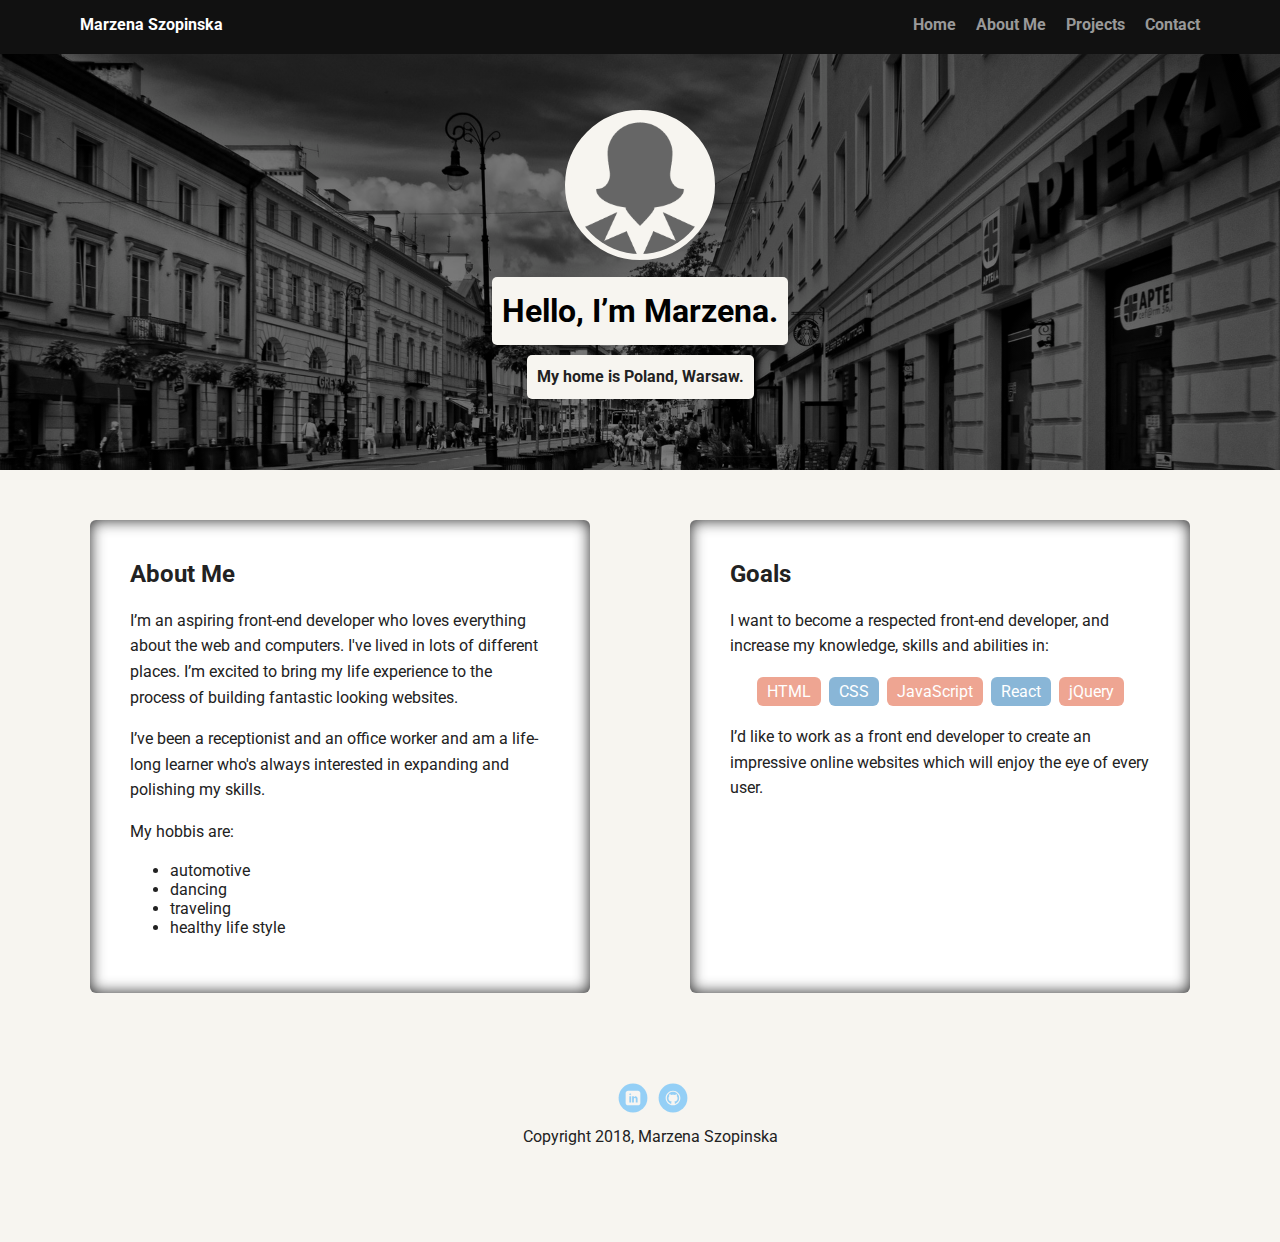
<file: index.html>
<!doctype html>
<html lang="en">
<head>
  <meta charset="utf-8">
  <title>Marzena Szopinska's Profile</title>
  <meta name="viewport" content="width=device-width, initial-scale=1.0">
  <link rel="stylesheet" href="styles.css">
  <link href="https://fonts.googleapis.com/css?family=Muli%7CRoboto:400,300,500,700,900" rel="stylesheet"></head>
  <body>

    <div class="main-nav">
        <ul class="nav">
          <li class="name">Marzena Szopinska</li>
          <li><a href="index.html">Home</a></li>
          <li><a href="#about">About Me</a></li>
          <li><a href="projects.html">Projects</a></li>
          <li><a href="contact.html">Contact</a></li>
        </ul>
    </div>

    <header>
      <img src="images/me.png" alt="Picture of Marzena Szopinska" class="profile-image">
      <h1 class="tag name">Hello, I’m Marzena.</h1>
      <p class="tag location">My home is Poland, Warsaw.</p>
    </header>

    <main class="flex">
      <div class="card" id="about">
        <h2>About Me</h2>
        <p>I’m an aspiring front-end developer who loves everything about the web and computers. I've lived in lots of different places. I’m excited to bring my life experience to the process of building fantastic looking websites.</p>
        <p>I’ve been a receptionist and an office worker and am a life-long learner who's always interested in expanding and polishing my skills.</p>
        <p>My hobbis are:</p>
        <ul>
          <li>automotive</li>
          <li>dancing</li>
          <li>traveling</li>
          <li>healthy life style</li>
        </ul>
      </div>

      <div class="card">
        <h2>Goals</h2>
        <p>I want to become a respected front-end developer, and increase my knowledge, skills and abilities in:</p>
        <ul class="skills">
          <li class="html">HTML</li>
          <li class="css">CSS</li>
          <li>JavaScript</li>
          <li>React</li>
          <li>jQuery</li>
        </ul>
        <p>I’d like to work as a front end developer to create an impressive online websites which will enjoy the eye of every user.</p>
      </div>

    </main>
    <footer>
      <ul>
        <li><a href="https://www.linkedin.com/in/marzenaszopinska/" target="_blank" class="social linkedin">LinkedIn</a></li>
        <li><a href="https://github.com/marzena-szopinska" target="_blank" class="social github">Github</a></li>
      </ul>
      <p class="copyright">Copyright 2018, Marzena Szopinska</p>
    </footer>
  </body>
  </html>
</file>
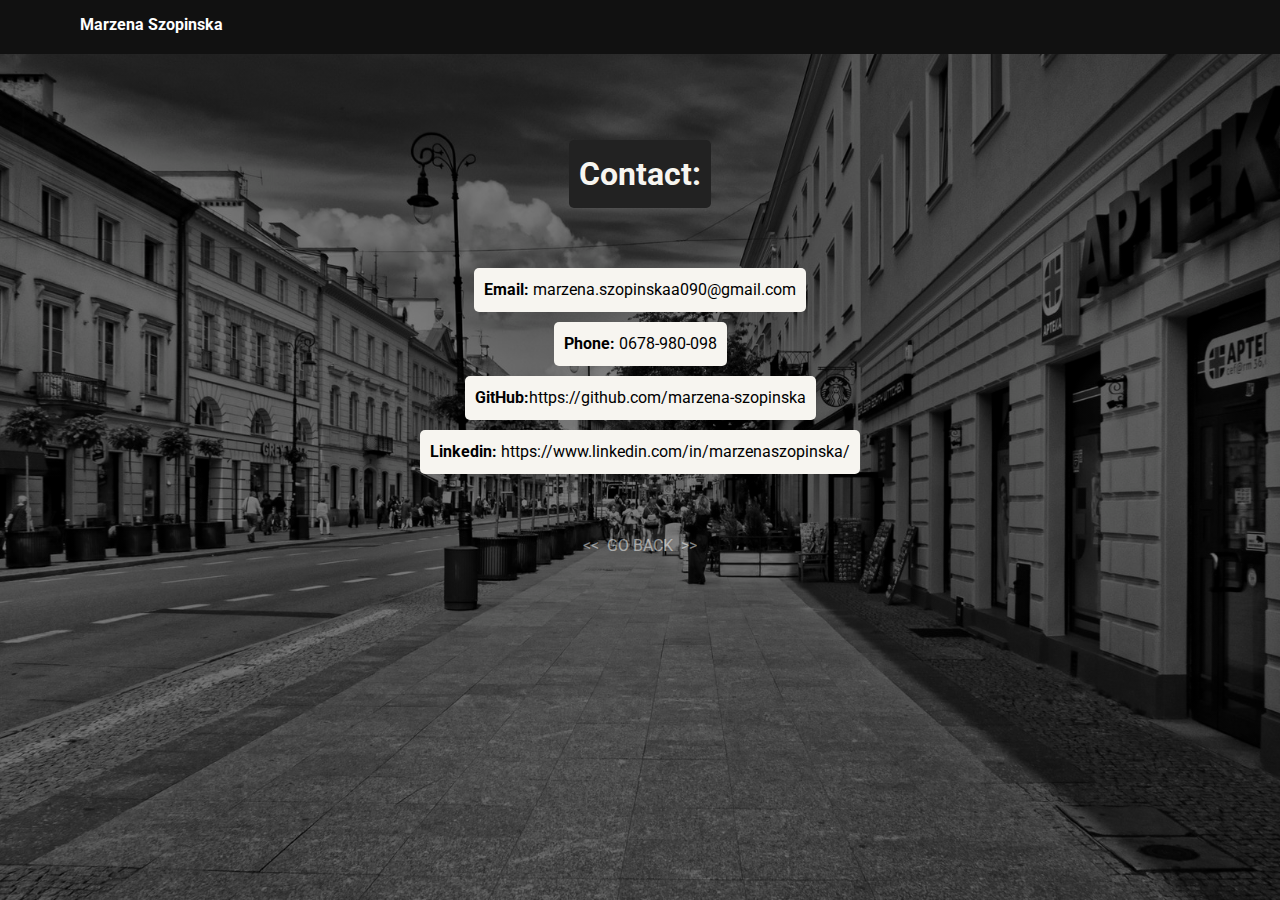
<file: contact.html>
<!doctype html>
<html lang="en">
<head>
  <meta charset="utf-8">
  <title>Marzena Szopinska's Profile</title>
  <meta name="viewport" content="width=device-width, initial-scale=1.0">
  <link rel="stylesheet" href="styles.css">
  <link href="https://fonts.googleapis.com/css?family=Muli%7CRoboto:400,300,500,700,900" rel="stylesheet"></head>
  <body>

      <div class="main-nav">
        <ul class="nav">
          <li class="name">Marzena Szopinska</li>
        </ul>
      </div>

      <header class="contact-header">
        <h1 class="tag title">Contact:</h1>
        <p class="tag address"><span>Email:</span> marzena.szopinskaa090@gmail.com</p>
        <p class="tag address"><span>Phone:</span> 0678-980-098</p>
        <p class="tag address"><span>GitHub:</span> <a href="https://github.com/marzena-szopinska" target="_blank">https://github.com/marzena-szopinska</a></p>
        <p class="tag address"><span>Linkedin: </span><a href="https://www.linkedin.com/in/marzenaszopinska/" target="_blank">https://www.linkedin.com/in/marzenaszopinska/</a></p>
        <a href="index.html" class="pulsate"><p class="go-back">&lt;&lt;&nbsp;&nbsp;GO BACK&nbsp;&nbsp;&gt;&gt;</p></a>
      </header>
  </body>
  </html>
</file>
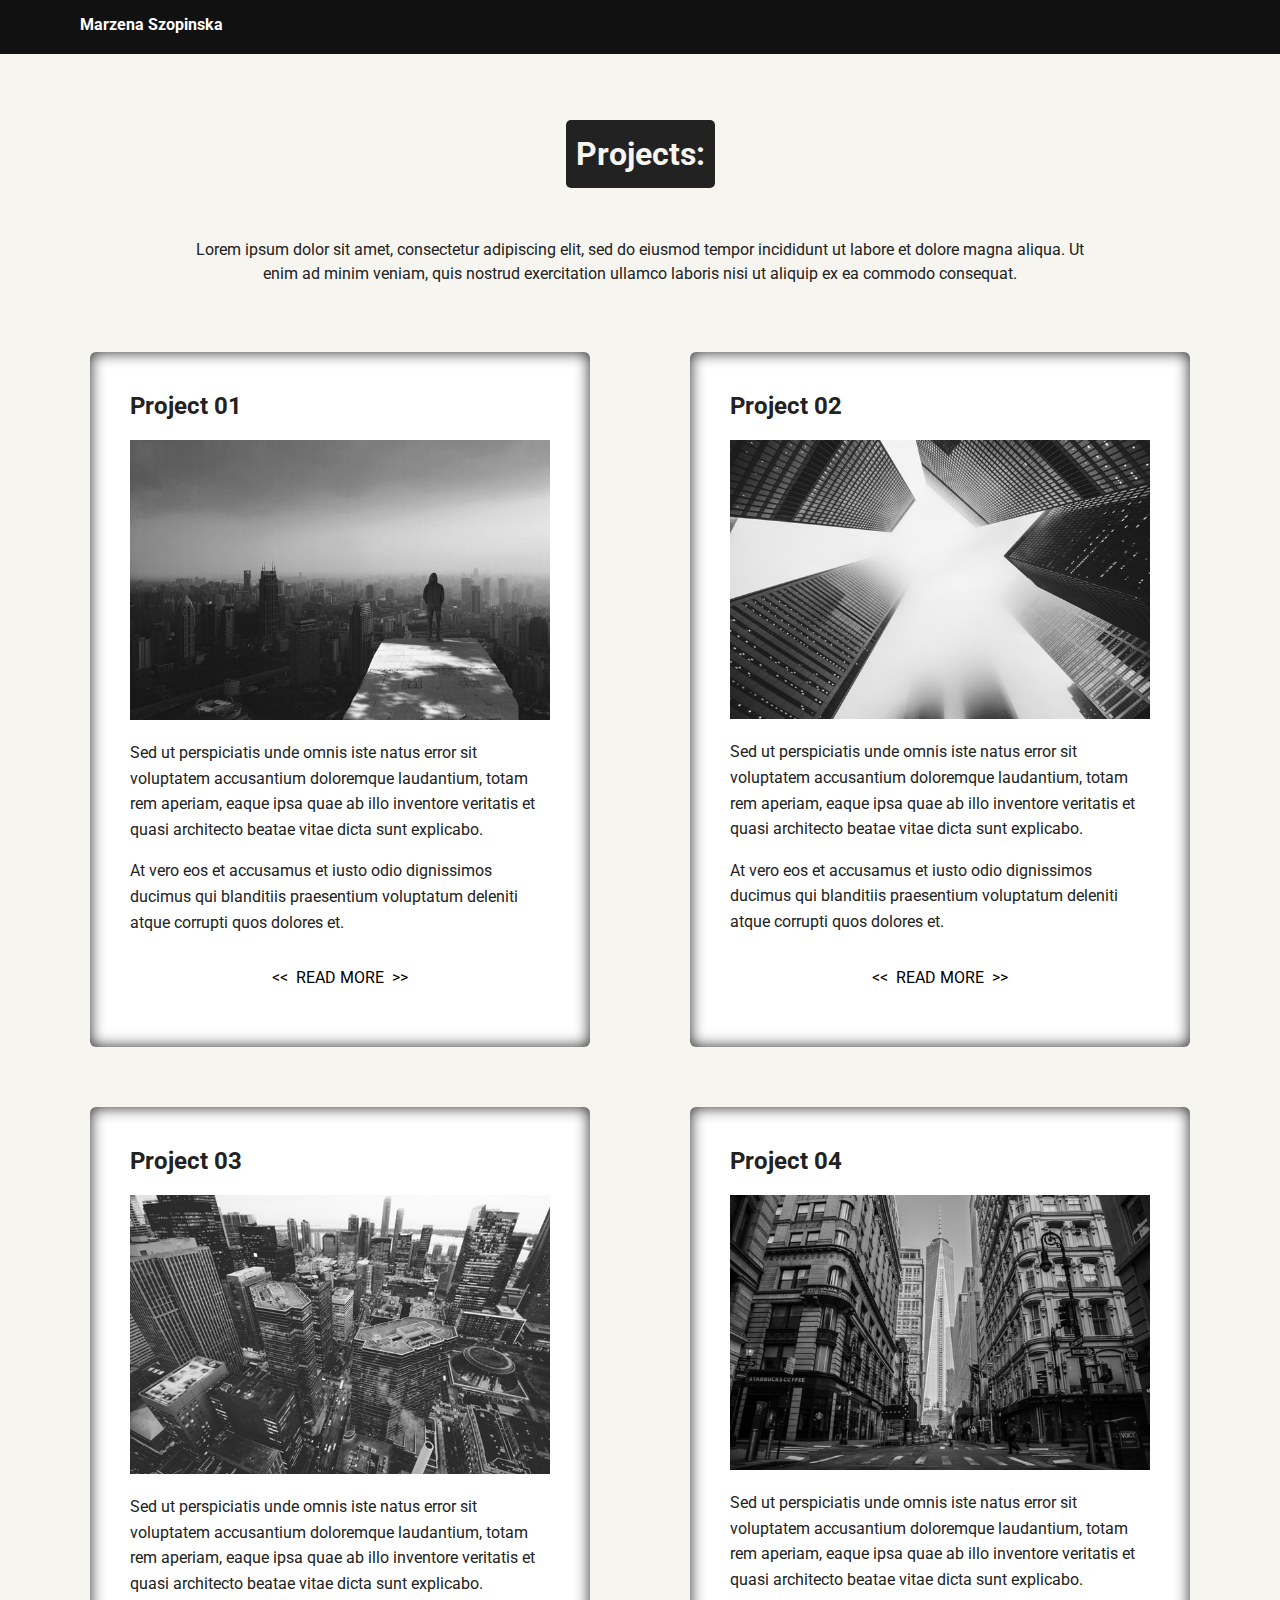
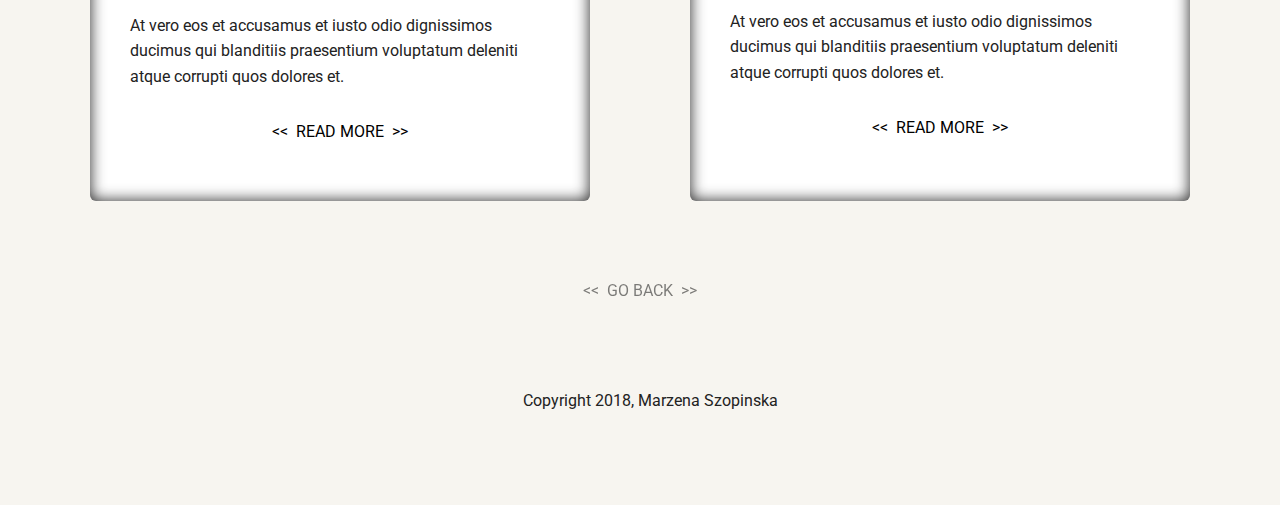
<file: projects.html>
<!doctype html>
<html lang="zxx">
<head>
  <meta charset="utf-8">
  <title>Marzena Szopinska's Profile</title>
  <meta name="viewport" content="width=device-width, initial-scale=1.0">
  <link rel="stylesheet" href="styles.css">
  <link href="https://fonts.googleapis.com/css?family=Muli%7CRoboto:400,300,500,700,900" rel="stylesheet"></head>
  <body>

     <div class="main-nav">
        <ul class="nav">
          <li class="name">Marzena Szopinska</li>
        </ul>
    </div>

    <header class="projects-header">
      <h1 class="tag title">Projects:</h1>
      <p>Lorem ipsum dolor sit amet, consectetur adipiscing elit, sed do eiusmod tempor incididunt ut labore et dolore magna aliqua.
         Ut enim ad minim veniam, quis nostrud exercitation ullamco laboris nisi ut aliquip ex ea commodo consequat. </p>
    </header>

    <main class="flex">
      <div class="card card-project">
        <h2>Project 01</h2>
        <img src="images/project.jpeg" alt="Picture of a project number one" />
        <p>Sed ut perspiciatis unde omnis iste natus error sit voluptatem accusantium doloremque laudantium, totam rem aperiam, eaque ipsa quae ab illo inventore veritatis et quasi architecto beatae vitae dicta sunt explicabo.</p>
        <p>At vero eos et accusamus et iusto odio dignissimos ducimus qui blanditiis praesentium voluptatum deleniti atque corrupti quos dolores et.</p>
        <a href="#"><p class="read-more">&lt;&lt;&nbsp;&nbsp;Read more&nbsp;&nbsp;&gt;&gt;</p></a>
      </div>

      <div class="card card-project">
        <h2>Project 02</h2>
        <img src="images/project02.jpeg" alt="Picture of a project number two" />
        <p>Sed ut perspiciatis unde omnis iste natus error sit voluptatem accusantium doloremque laudantium, totam rem aperiam, eaque ipsa quae ab illo inventore veritatis et quasi architecto beatae vitae dicta sunt explicabo.</p>
        <p>At vero eos et accusamus et iusto odio dignissimos ducimus qui blanditiis praesentium voluptatum deleniti atque corrupti quos dolores et.</p>
        <a href="#"><p class="read-more">&lt;&lt;&nbsp;&nbsp;Read more&nbsp;&nbsp;&gt;&gt;</p></a>
      </div>

      <div class="card card-project">
        <h2>Project 03</h2>
        <img src="images/project03.jpeg" alt="Picture of a project number three" />
        <p>Sed ut perspiciatis unde omnis iste natus error sit voluptatem accusantium doloremque laudantium, totam rem aperiam, eaque ipsa quae ab illo inventore veritatis et quasi architecto beatae vitae dicta sunt explicabo. </p>
        <p>At vero eos et accusamus et iusto odio dignissimos ducimus qui blanditiis praesentium voluptatum deleniti atque corrupti quos dolores et.</p>
        <a href="#"><p class="read-more">&lt;&lt;&nbsp;&nbsp;Read more&nbsp;&nbsp;&gt;&gt;</p></a>
      </div>

      <div class="card card-project">
        <h2>Project 04</h2>
        <img src="images/project04.jpeg" alt="Picture of a project number four" />
        <p>Sed ut perspiciatis unde omnis iste natus error sit voluptatem accusantium doloremque laudantium, totam rem aperiam, eaque ipsa quae ab illo inventore veritatis et quasi architecto beatae vitae dicta sunt explicabo.</p>
        <p>At vero eos et accusamus et iusto odio dignissimos ducimus qui blanditiis praesentium voluptatum deleniti atque corrupti quos dolores et.</p>
        <a href="#"><p class="read-more">&lt;&lt;&nbsp;&nbsp;Read more&nbsp;&nbsp;&gt;&gt;</p></a>
      </div>

    </main>
      <a href="index.html" class="pulsate"><p class="go-back">&lt;&lt;&nbsp;&nbsp;GO BACK&nbsp;&nbsp;&gt;&gt;</p></a>
    <footer>
      <p class="copyright">Copyright 2018, Marzena Szopinska</p>
    </footer>
  </body>
  </html>
</file>
<file: styles.css>
/* Global Layout Set-up */
* {
  -webkit-box-sizing: border-box;
  box-sizing: border-box;
}

body {
  margin: 0;
  padding: 0;
  text-align: center;
  font-family: 'Roboto', sans-serif;
  color: #222;
  background: #f7f5f0;
}
/* Link Styles */

a {
  text-decoration: none;
  color: #000;
  -webkit-transition: color .5s;
  transition: color .5s;
}
a:hover {
  color: #999;
}

/* Section Styles */

.main-nav {
  width: 100%;
  background: #111;
  min-height: 30px;
  padding: 10px;
  position: fixed;
  text-align: center;
  /* keep the nav-bar always on top */
  z-index: 1000;
}
.nav {
  display: -webkit-box;
  display: -ms-flexbox;
  display: flex;
  -ms-flex-pack: distribute;
  justify-content: space-around;
  font-weight: 700;
  list-style-type: none;
  margin: 0 auto;
  padding: 0;
}

.nav .name {
    display: block;
    margin-right: auto;
    color: white;
}
.nav li {
  padding: 5px 10px 10px 10px;
}
.nav a {
  -webkit-transition: all .5s;
  transition: all .5s;
  color: #999;
}
.nav a:hover {
  color: white
}

header {
  text-align: center;
  /* add liniear gradient to darken the background */
  background: -webkit-gradient(linear, left top, left bottom, from(rgba(0, 0, 0, 0.5)), to(rgba(0, 0, 0, 0.5))),url('images/warsaw.jpeg') no-repeat top center ;
  background: linear-gradient(rgba(0, 0, 0, 0.5), rgba(0, 0, 0, 0.5)),url('images/warsaw.jpeg') no-repeat top center ;
  background-size: cover;
  overflow: hidden;
  padding-top: 60px;
}
header {
  line-height: 1.5;
}
header .profile-image {
  margin-top: 50px;
  width: 150px;
  height: 150px;
  background-color: #f7f5f0;
  border-radius: 50%;
  border: 6px double #f7f5f0;
  -webkit-transition: all .5s;
  transition: all .5s;
}
header .profile-image:hover {
  -webkit-transform: scale(1.2) rotate(360deg);
  transform: scale(1.2) rotate(360deg);
}
.tag {
  background-color: #f7f5f0;
  color: black;
  padding: 10px;
  border-radius: 5px;
  display: table;
  margin: 10px auto;
}
.location {
  font-weight: bold;
  background-color: #f7f5f0;
  color: #222;
}
.card {
  margin: 30px;
  padding: 20px 40px 40px;
  max-width: 500px;
  text-align: left;
  background: #fff;
  border-radius: 6px;
  -webkit-box-shadow: inset 0 0 15px #222;
  box-shadow: inset 0 0 15px #222;
  -webkit-transition: all .5s;
  transition: all .5s;
}
.card:hover {
  background-color: #e5e3e3;
}

ul.skills {
  padding: 0;
  text-align: center;
}

.skills li {
  border-radius: 6px;
  display: inline-block;
  /* make the background slightly transparent */
  background: rgba(20, 110, 176, 0.5);
  color: white;
  padding: 5px 10px;
  margin: 2px;
}

.skills li:nth-child(odd) {
  /* make the background slightly transparent */
  background: rgba(221, 75, 37, 0.5);
}

footer {
  width: 100%;
  min-height: 30px;
  padding: 20px 0 40px 20px;
}

footer .copyright {
  top: -8px;
  font-size: .75em;
}

footer ul {
  list-style-type: none;
  margin: 0;
  padding: 0;
}

footer ul li {
  display: inline-block;
}

a.social {
  display: inline-block;
  text-indent: -9999px;
  margin-left: 5px;
  width: 30px;
  height: 30px;
  background-size: 30px 30px;
  opacity: .4;
  -webkit-transition: all .5s;
  transition: all .5s;
}

a.twitter {
  background-image: url(images/twitter.svg);
}
a.linkedin {
  background-image: url(images/linkedin.svg);
}
a.github {
  background-image: url(images/github.svg);
}
a.social:hover {
  opacity: 1;
}
.clearfix {
  clear: both;
}

/* PROJECTS */
.projects-header {
  /* resign ffom the background */
  background: none;
  min-height: 140px;
  /* center the header */
  width: 70%;
  margin: 0 auto;
}

.read-more {
  /* center the text */
  text-align: center;
  /* make the text uppercase */
  text-transform: uppercase;
  margin-top: 30px;
  /* animate scaling */
  -webkit-transition: all .5s;
  transition: all .5s;
}

.card-project:hover > a .read-more {
  /* make the text bigger on hover */
  -webkit-transform: scale(1.05);
  transform: scale(1.05);
}

.title {
  background-color: #222;
  color: #f7f5f0;
  margin-bottom: 50px;
  margin-top: 60px;
}

.card-project img {
  width: 100%;
  /* make a picture black and white */
  -webkit-filter: grayscale(100%);
  filter: grayscale(100%);
}

.card-project:hover > img {
  /* make a picture colorful again */
  -webkit-filter: grayscale(0%);
  filter: grayscale(0%);
}


.flex {
  /* allow for max two projects horizontly */
  -ms-flex-wrap: wrap;
  flex-wrap: wrap;
}

/* pusling text animation */
.pulsate {
    -webkit-animation: pulsate 3s ease-out;
    -webkit-animation-iteration-count: infinite;
    opacity: 0.5;
}

@-webkit-keyframes pulsate {
    0% {
        opacity: 0.5;
    }
    50% {
        opacity: 1.0;
    }
    100% {
        opacity: 0.5;
    }
}

.go-back {
  /* make some space between the button and the projects */
  margin-top: 50px;
  display: inline-block;
}

/* CONTACTS */
.contact-header {
  /* make the background to cover the whole webpage */
  height: 100vh;

}

.contact-header h1 {
  margin-bottom: 60px;
  margin-top: 80px;
}

.contact-header .go-back {
  color: #fff;
}

span {
  font-weight: bold;
}

/* Styles for larger screens */
@media screen and (min-width: 720px) {

  .flex {
      display: -ms-flexbox;      /* TWEENER - IE 10 */
      display: -webkit-box;
      display: flex;
      max-width: 1200px;
      -ms-flex-pack: distribute;
      justify-content: space-around;
      margin: 0 auto;
  }

  header {
    min-height: 470px;
  }

  .nav {
    max-width: 1200px;
    padding: 0 30px;
  }


  main {
    padding-top: 20px;
  }

  main p {
    line-height: 1.6em;
  }

  footer {
    font-size: 1.3em;
    max-width: 1200px;
    margin: 40px auto;
  }

}
</file>
